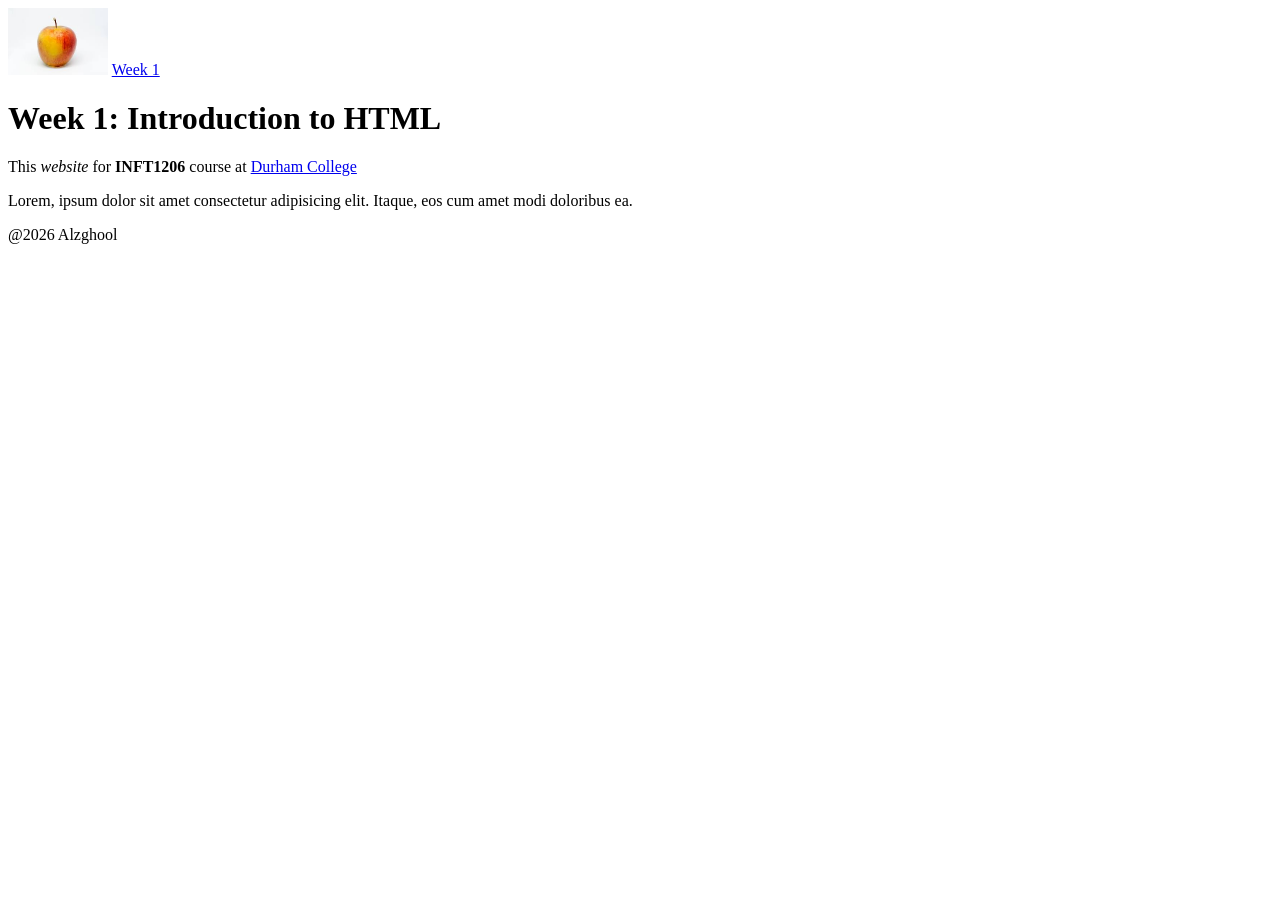
<file: index.html>
<!DOCTYPE html>
<html lang="en">
<head>
    <meta charset="UTF-8">
    <meta name="viewport" content="width=device-width, initial-scale=1.0">
    <!--
        Name: Muath Alzghool
        Student Number: 1234567
        File: index.html
        Date: May 6,3036
        Description: This the homepage for the inft1206
    -->
    <title>INFT1206</title>
</head>
<body>
    <img src="./img/logo.jfif" alt="my logo" width="100px">
    <a href="./week1.html">Week 1</a>
    <h1>Week 1: Introduction to HTML</h1>
    <p>This <em>website</em> for <strong>INFT1206</strong>  course at <a href="https://durhamcollege.ca/" target="_blank">Durham College</a></p>
    <p>Lorem, ipsum dolor sit amet consectetur adipisicing elit. Itaque, eos cum amet modi doloribus ea.</p>
    <p>@2026 Alzghool</p>
</body>
</html>
</file>
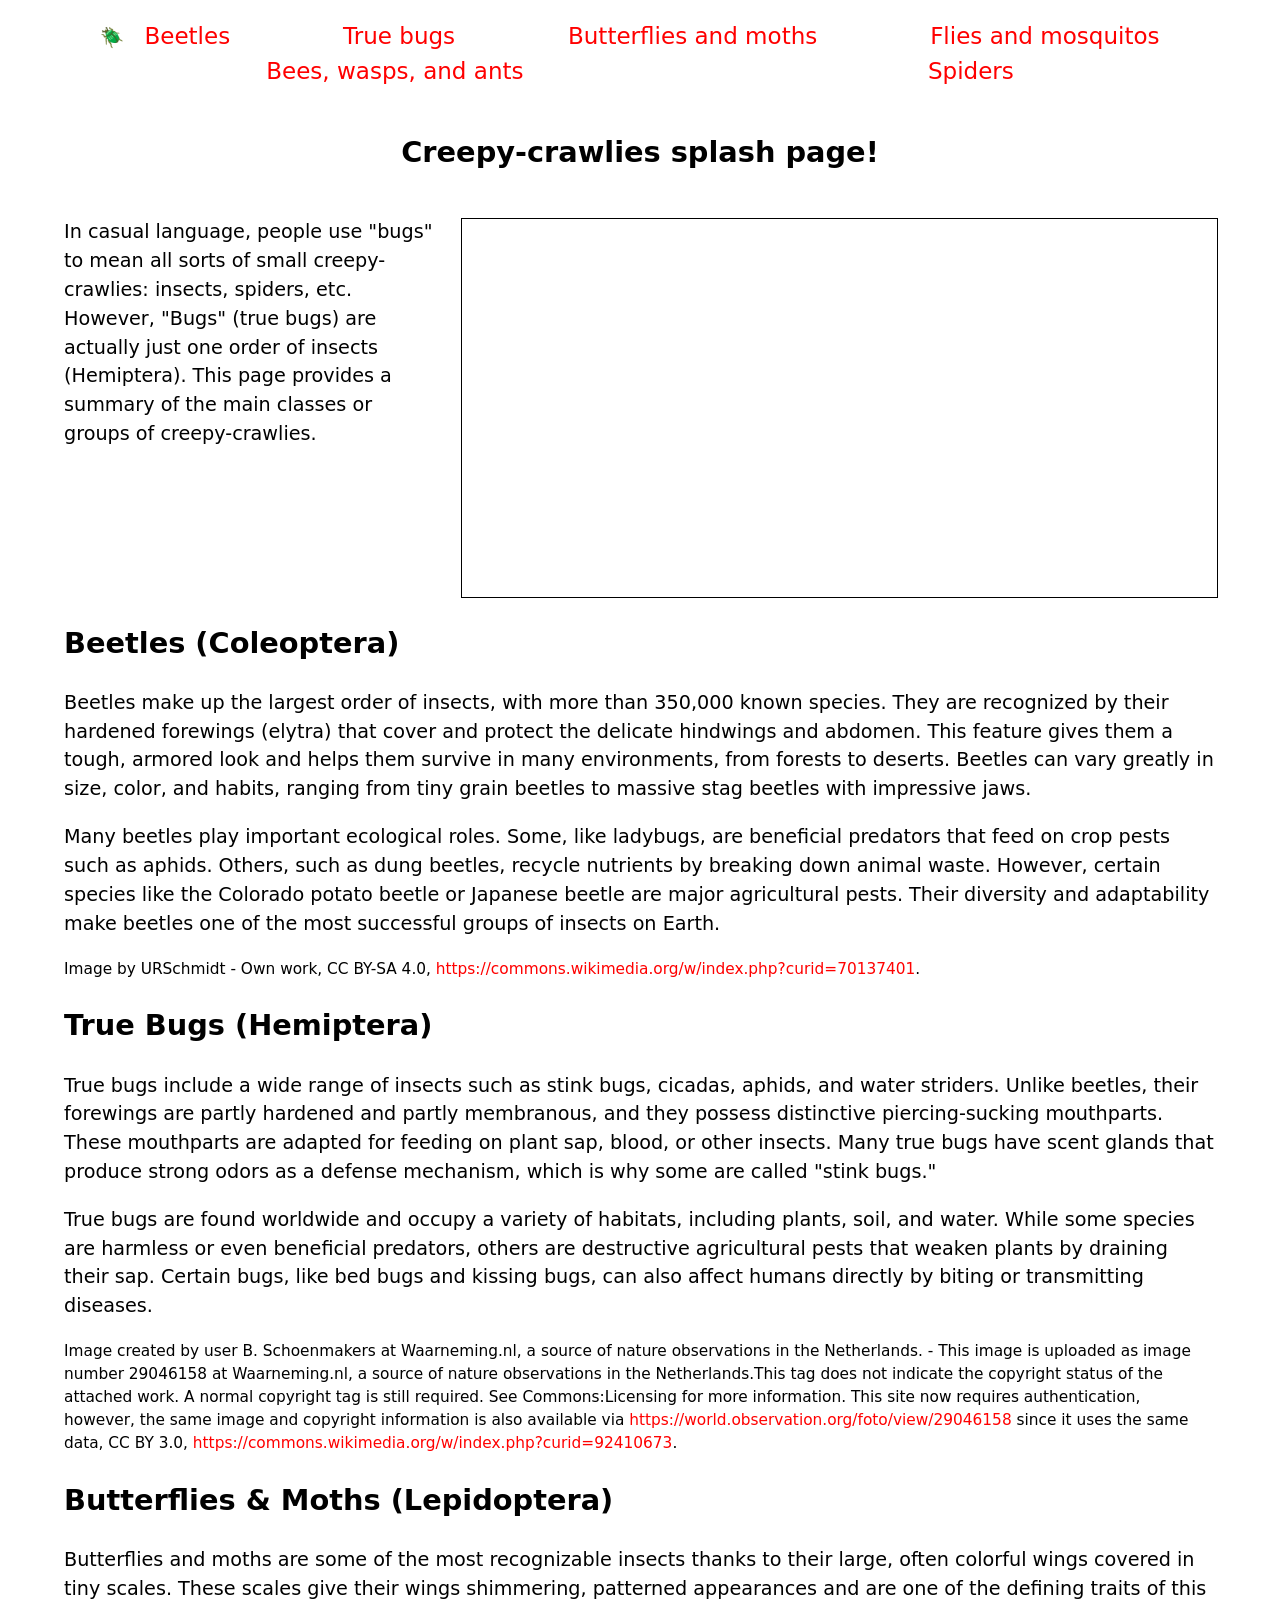
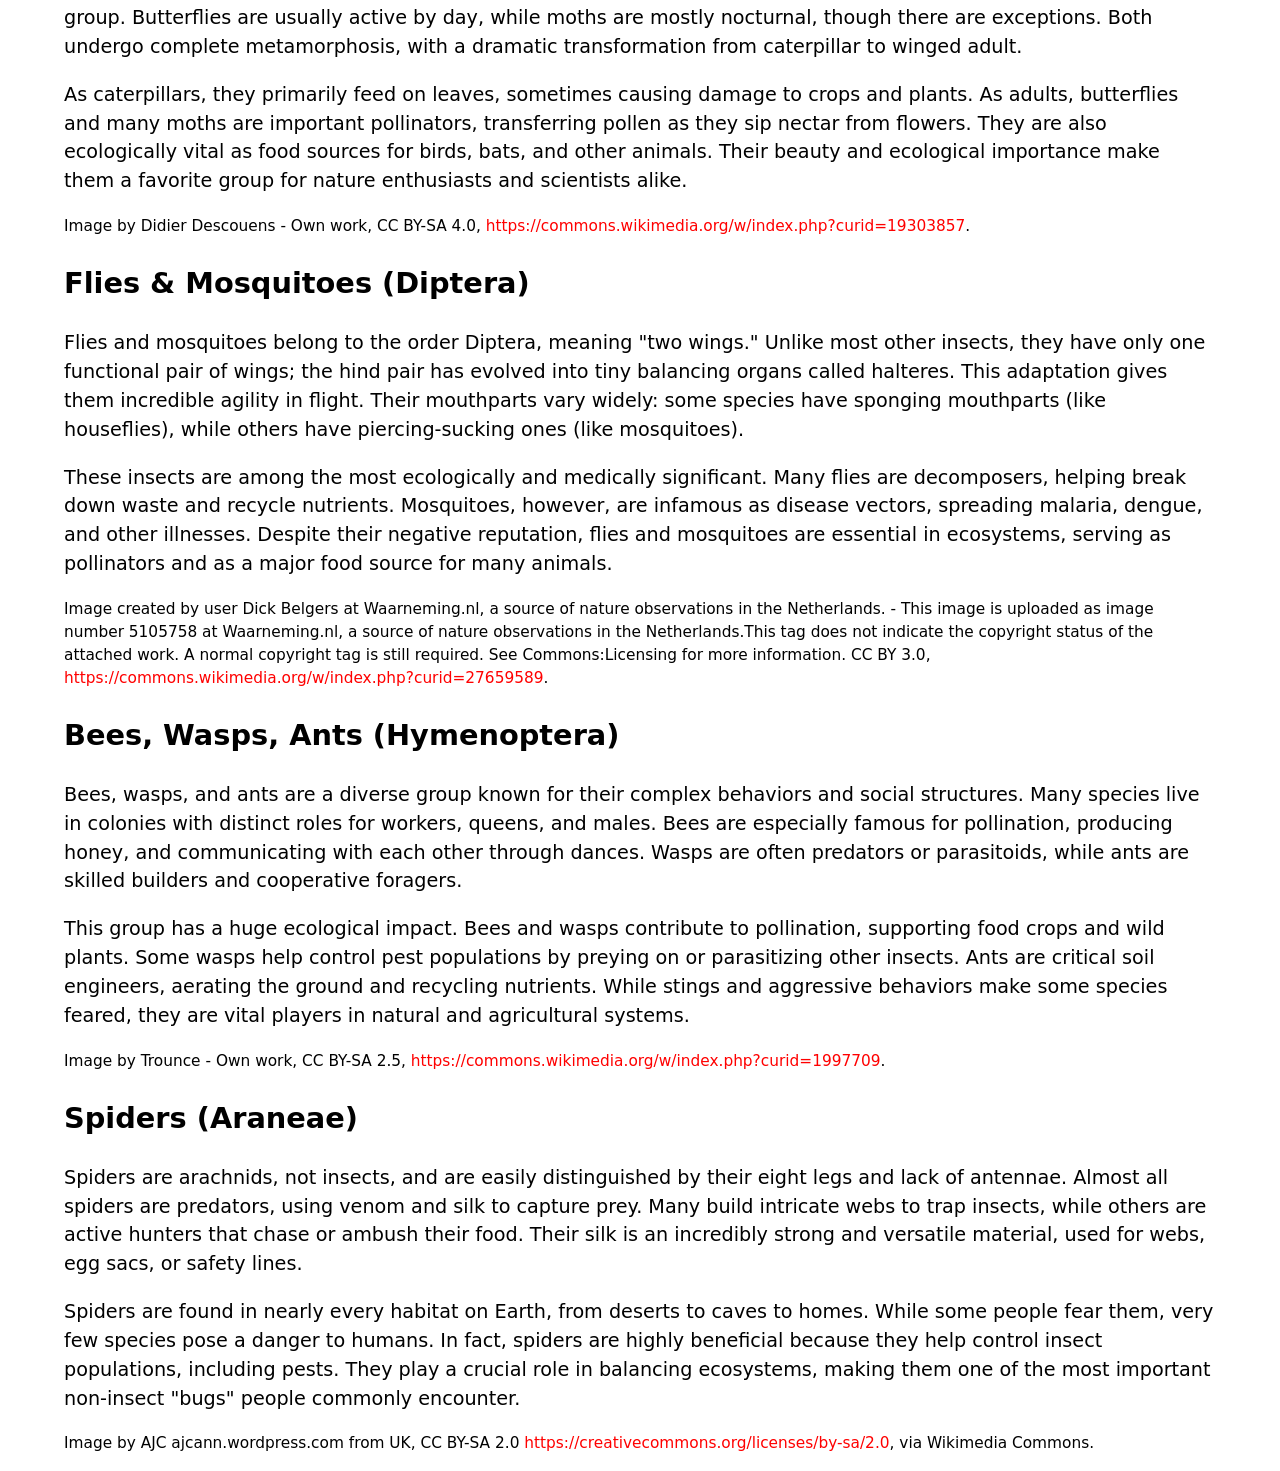
<file: assignment2/part1/index.html>
<!doctype html>
<html lang="en">
  <head>
    <meta charset="utf-8" />
    <title>Creepy crawlies!</title>
    <!--
      Name:
      File:
      Date:
      Description: 
    -->
    <link href="style.css" rel="stylesheet" />
  </head>
  <body>
    <header>
      <nav>
        <ul>
          <li>🪲<a href="#beetles">Beetles</a></li>
          <li><a href="#true_bugs">True bugs</a></li>
          <li><a href="#butterflies_moths">Butterflies and moths</a></li>
          <li><a href="#flies_mosquitos">Flies and mosquitos</a></li>
          <li><a href="#bees_wasps_ants">Bees, wasps, and ants</a></li>
          <li><a href="#spiders">Spiders</a></li>
        </ul>
      </nav>
      <section>
        <h1>Creepy-crawlies splash page!</h1>
        <video autoplay loop preload="auto" src="https://mdn.github.io/shared-assets/videos/learn/bug_video_640.mp4">

        </video>
        <p>
          In casual language, people use "bugs" to mean all sorts of small
          creepy-crawlies: insects, spiders, etc. However, "Bugs" (true bugs)
          are actually just one order of insects (Hemiptera). This page
          provides a summary of the main classes or groups of
          creepy-crawlies.
        </p>
      </section>
    </header>
    <main>
      <section id="beetles">
        <h2>Beetles (Coleoptera)</h2>

        <p>
          Beetles make up the largest order of insects, with more than
          350,000 known species. They are recognized by their hardened
          forewings (elytra) that cover and protect the delicate hindwings
          and abdomen. This feature gives them a tough, armored look and
          helps them survive in many environments, from forests to deserts.
          Beetles can vary greatly in size, color, and habits, ranging from
          tiny grain beetles to massive stag beetles with impressive jaws.
        </p>
        <p>
          Many beetles play important ecological roles. Some, like ladybugs,
          are beneficial predators that feed on crop pests such as aphids.
          Others, such as dung beetles, recycle nutrients by breaking down
          animal waste. However, certain species like the Colorado potato
          beetle or Japanese beetle are major agricultural pests. Their
          diversity and adaptability make beetles one of the most successful
          groups of insects on Earth.
        </p>

        <p class="copyright">
          Image by URSchmidt - Own work, CC BY-SA 4.0,
          <a href="https://commons.wikimedia.org/w/index.php?curid=70137401"
            >https://commons.wikimedia.org/w/index.php?curid=70137401</a
          >.
        </p>
      </section>
      <section id="true_bugs">
        <h2>True Bugs (Hemiptera)</h2>

        <p>
          True bugs include a wide range of insects such as stink bugs,
          cicadas, aphids, and water striders. Unlike beetles, their
          forewings are partly hardened and partly membranous, and they
          possess distinctive piercing-sucking mouthparts. These mouthparts
          are adapted for feeding on plant sap, blood, or other insects. Many
          true bugs have scent glands that produce strong odors as a defense
          mechanism, which is why some are called "stink bugs."
        </p>

        <p>
          True bugs are found worldwide and occupy a variety of habitats,
          including plants, soil, and water. While some species are harmless
          or even beneficial predators, others are destructive agricultural
          pests that weaken plants by draining their sap. Certain bugs, like
          bed bugs and kissing bugs, can also affect humans directly by
          biting or transmitting diseases.
        </p>

        <p class="copyright">
          Image created by user B. Schoenmakers at Waarneming.nl, a source of
          nature observations in the Netherlands. - This image is uploaded as
          image number 29046158 at Waarneming.nl, a source of nature
          observations in the Netherlands.This tag does not indicate the
          copyright status of the attached work. A normal copyright tag is
          still required. See Commons:Licensing for more information. This
          site now requires authentication, however, the same image and
          copyright information is also available via
          <a href="https://world.observation.org/foto/view/29046158"
            >https://world.observation.org/foto/view/29046158</a
          >
          since it uses the same data, CC BY 3.0,
          <a href="https://commons.wikimedia.org/w/index.php?curid=92410673"
            >https://commons.wikimedia.org/w/index.php?curid=92410673</a
          >.
        </p>
      </section>
      <section id="butterflies_moths">
        <h2>Butterflies & Moths (Lepidoptera)</h2>

        <p>
          Butterflies and moths are some of the most recognizable insects
          thanks to their large, often colorful wings covered in tiny scales.
          These scales give their wings shimmering, patterned appearances and
          are one of the defining traits of this group. Butterflies are
          usually active by day, while moths are mostly nocturnal, though
          there are exceptions. Both undergo complete metamorphosis, with a
          dramatic transformation from caterpillar to winged adult.
        </p>

        <p>
          As caterpillars, they primarily feed on leaves, sometimes causing
          damage to crops and plants. As adults, butterflies and many moths
          are important pollinators, transferring pollen as they sip nectar
          from flowers. They are also ecologically vital as food sources for
          birds, bats, and other animals. Their beauty and ecological
          importance make them a favorite group for nature enthusiasts and
          scientists alike.
        </p>

        <p class="copyright">
          Image by Didier Descouens - Own work, CC BY-SA 4.0,
          <a href="https://commons.wikimedia.org/w/index.php?curid=19303857"
            >https://commons.wikimedia.org/w/index.php?curid=19303857</a
          >.
        </p>
      </section>
      <section id="flies_mosquitos">
        <h2>Flies & Mosquitoes (Diptera)</h2>

        <p>
          Flies and mosquitoes belong to the order Diptera, meaning "two
          wings." Unlike most other insects, they have only one functional
          pair of wings; the hind pair has evolved into tiny balancing organs
          called halteres. This adaptation gives them incredible agility in
          flight. Their mouthparts vary widely: some species have sponging
          mouthparts (like houseflies), while others have piercing-sucking
          ones (like mosquitoes).
        </p>

        <p>
          These insects are among the most ecologically and medically
          significant. Many flies are decomposers, helping break down waste
          and recycle nutrients. Mosquitoes, however, are infamous as disease
          vectors, spreading malaria, dengue, and other illnesses. Despite
          their negative reputation, flies and mosquitoes are essential in
          ecosystems, serving as pollinators and as a major food source for
          many animals.
        </p>

        <p class="copyright">
          Image created by user Dick Belgers at Waarneming.nl, a source of
          nature observations in the Netherlands. - This image is uploaded as
          image number 5105758 at Waarneming.nl, a source of nature
          observations in the Netherlands.This tag does not indicate the
          copyright status of the attached work. A normal copyright tag is
          still required. See Commons:Licensing for more information. CC BY
          3.0,
          <a href="https://commons.wikimedia.org/w/index.php?curid=27659589"
            >https://commons.wikimedia.org/w/index.php?curid=27659589</a
          >.
        </p>
      </section>
      <section id="bees_wasps_ants">
        <h2>Bees, Wasps, Ants (Hymenoptera)</h2>

        <p>
          Bees, wasps, and ants are a diverse group known for their complex
          behaviors and social structures. Many species live in colonies with
          distinct roles for workers, queens, and males. Bees are especially
          famous for pollination, producing honey, and communicating with
          each other through dances. Wasps are often predators or
          parasitoids, while ants are skilled builders and cooperative
          foragers.
        </p>

        <p>
          This group has a huge ecological impact. Bees and wasps contribute
          to pollination, supporting food crops and wild plants. Some wasps
          help control pest populations by preying on or parasitizing other
          insects. Ants are critical soil engineers, aerating the ground and
          recycling nutrients. While stings and aggressive behaviors make
          some species feared, they are vital players in natural and
          agricultural systems.
        </p>

        <p class="copyright">
          Image by Trounce - Own work, CC BY-SA 2.5,
          <a href="https://commons.wikimedia.org/w/index.php?curid=1997709"
            >https://commons.wikimedia.org/w/index.php?curid=1997709</a
          >.
        </p>
      </section>
      <section id="spiders">
        <h2>Spiders (Araneae)</h2>

        <p>
          Spiders are arachnids, not insects, and are easily distinguished by
          their eight legs and lack of antennae. Almost all spiders are
          predators, using venom and silk to capture prey. Many build
          intricate webs to trap insects, while others are active hunters
          that chase or ambush their food. Their silk is an incredibly strong
          and versatile material, used for webs, egg sacs, or safety lines.
        </p>

        <p>
          Spiders are found in nearly every habitat on Earth, from deserts to
          caves to homes. While some people fear them, very few species pose
          a danger to humans. In fact, spiders are highly beneficial because
          they help control insect populations, including pests. They play a
          crucial role in balancing ecosystems, making them one of the most
          important non-insect "bugs" people commonly encounter.
        </p>

        <p class="copyright">
          Image by AJC ajcann.wordpress.com from UK, CC BY-SA 2.0
          <a href="https://creativecommons.org/licenses/by-sa/2.0"
            >https://creativecommons.org/licenses/by-sa/2.0</a
          >, via Wikimedia Commons.
        </p>
      </section>
    </main>
  </body>
</html>
</file>
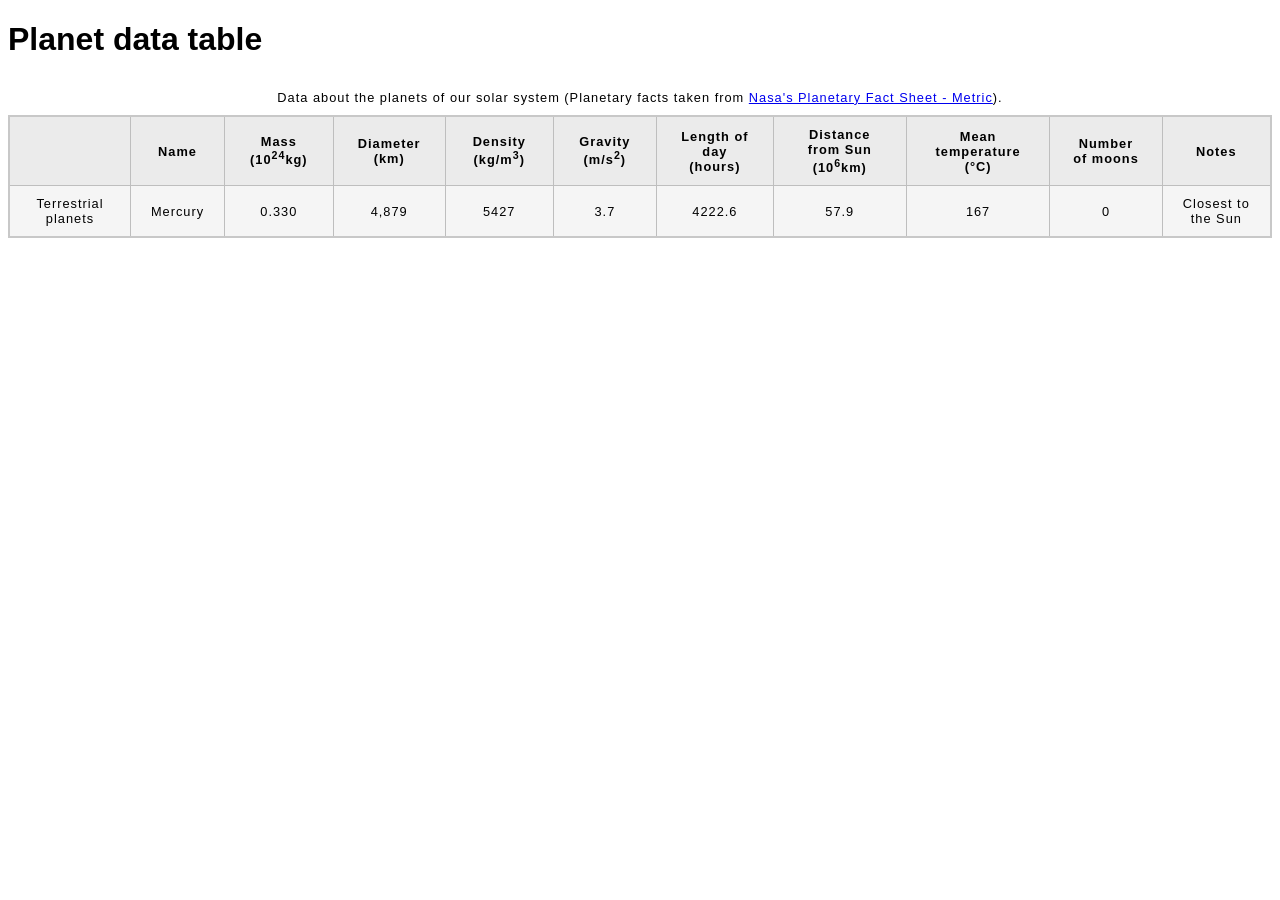
<file: assignment2/part2/index.html>
<!doctype html>
<html lang="en-US">
  <head>
    <meta charset="utf-8" />
    <meta name="viewport" content="width=device-width" />
    <!--
    Name:
    File:
    Date:
    A very brief description of the file.
    -->
    <title>Planet data table</title>
    <link href="style.css" rel="stylesheet" type="text/css" />
  </head>
  <body>
    <h1>Planet data table</h1>
    <table>
      <caption>
        Data about the planets of our solar system (Planetary facts taken from
        <a href="http://nssdc.gsfc.nasa.gov/planetary/factsheet/"
          >Nasa's Planetary Fact Sheet - Metric</a
        >).
      </caption>
      <thead>
        <tr>
          <th></th>
          <th>Name</th>
          <th>Mass (10<sup>24</sup>kg)</th>
          <th>Diameter (km)</th>
          <th>Density (kg/m<sup>3</sup>)</th>
          <th>Gravity (m/s<sup>2</sup>)</th>
          <th>Length of day (hours)</th>
          <th>Distance from Sun (10<sup>6</sup>km)</th>
          <th>Mean temperature (°C)</th>
          <th>Number of moons</th>
          <th>Notes</th>
        </tr>
      </thead>
      <tbody>
        <tr>
          <td>Terrestrial planets</td>

          <td>Mercury</td>
          <td>0.330</td>
          <td>4,879</td>
          <td>5427</td>
          <td>3.7</td>
          <td>4222.6</td>
          <td>57.9</td>
          <td>167</td>
          <td>0</td>
          <td>Closest to the Sun</td>
        </tr>
      </tbody>
    </table>
  </body>
</html>
</file>
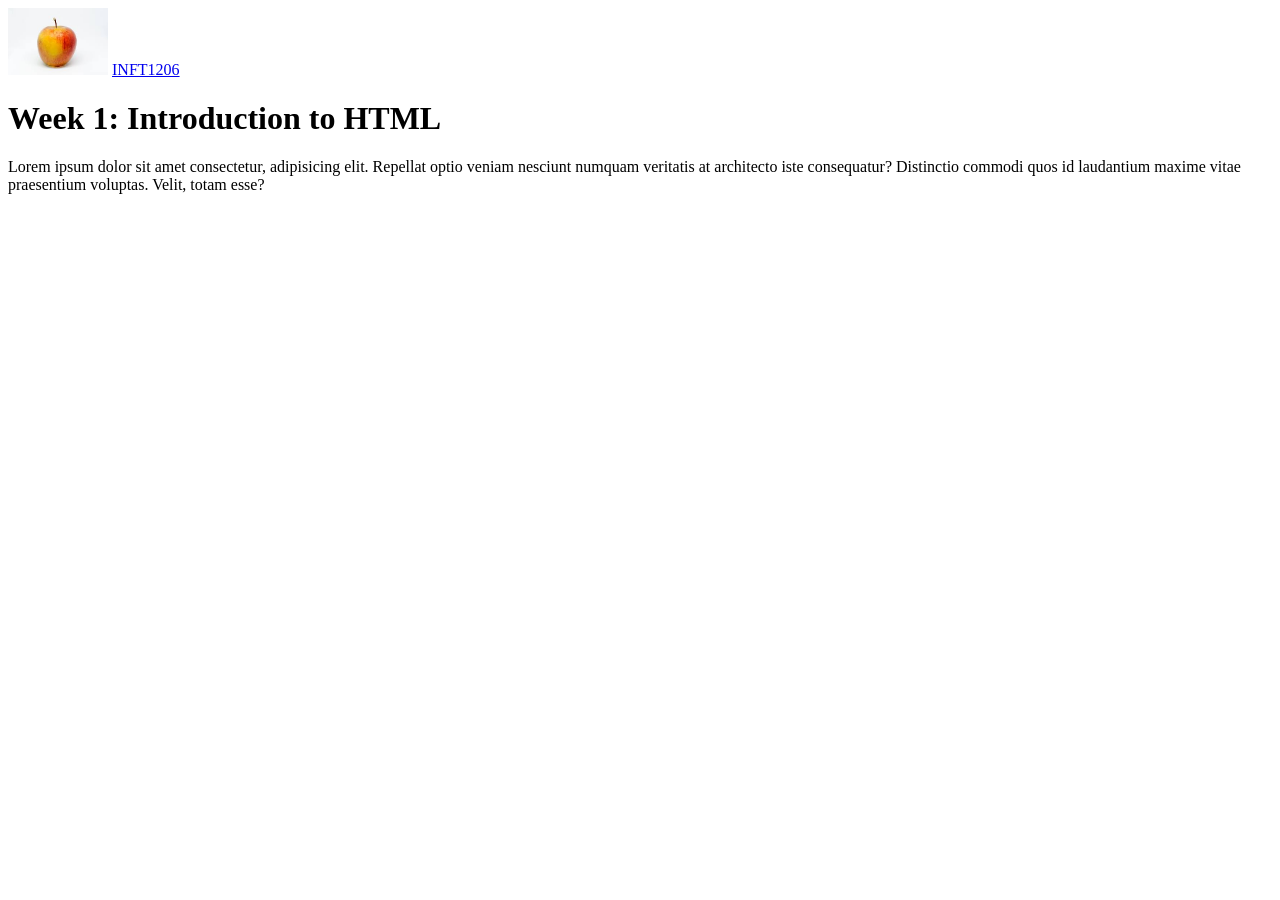
<file: week1.html>
<!DOCTYPE html>
<html lang="en">
<head>
    <meta charset="UTF-8">
    <meta name="viewport" content="width=device-width, initial-scale=1.0">
    <title>Week 1</title>
</head>
<body>
    <img src="./img/logo.jfif" alt="my logo" width="100px">
    <a href="./index.html">INFT1206</a>
    <h1>Week 1: Introduction to HTML</h1>
    <p>Lorem ipsum dolor sit amet consectetur, adipisicing elit. Repellat optio veniam nesciunt numquam veritatis at architecto iste consequatur? Distinctio commodi quos id laudantium maxime vitae praesentium voluptas. Velit, totam esse?</p>
</body>
</html>
</file>
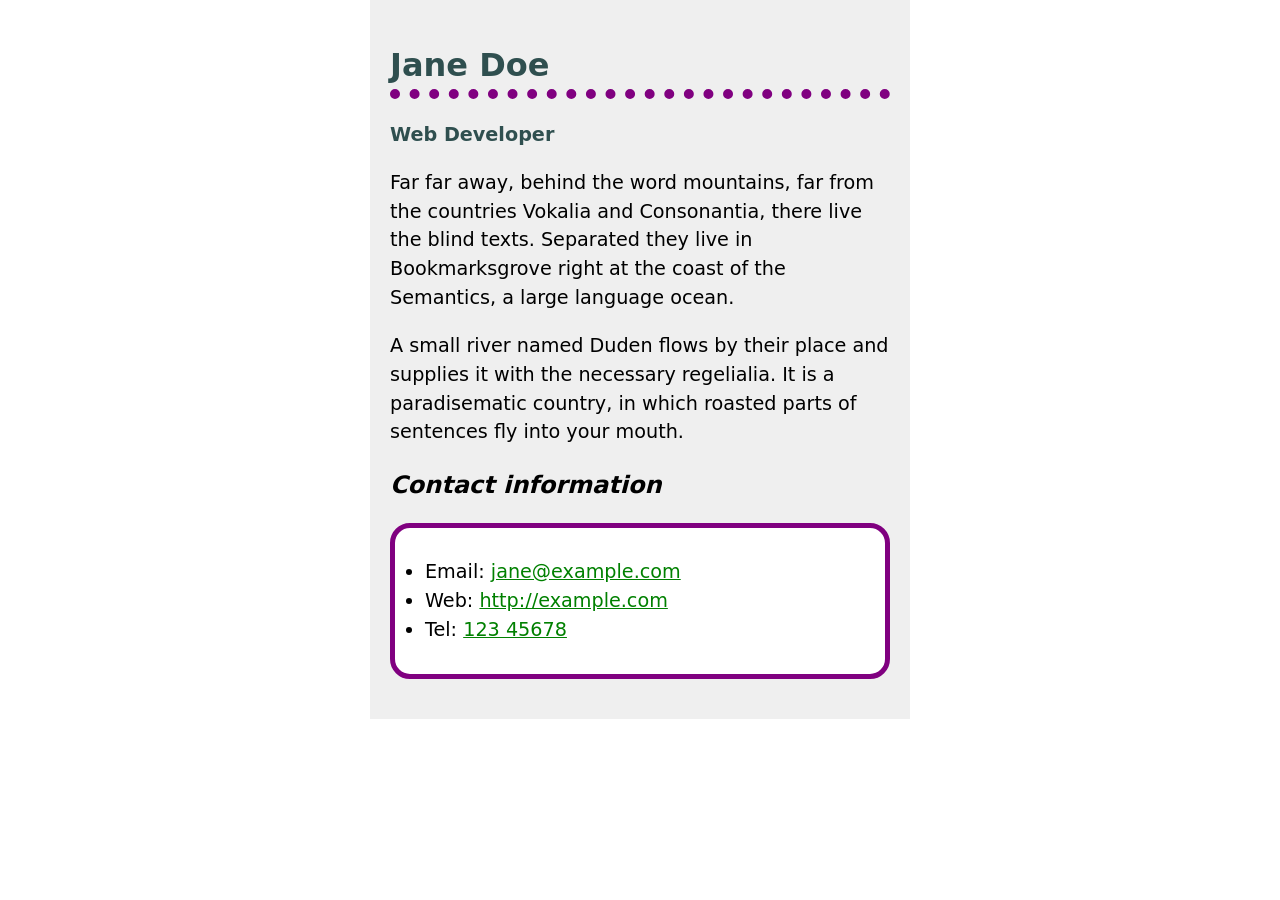
<file: assignment3/p1.html>
<!doctype html>
<html lang="en">
  <head>
    <meta charset="UTF-8" />
    <meta name="viewport" content="width=device-width, initial-scale=1.0" />
    <link rel="stylesheet" href="./style.css" />
    <!--
    Name: 
    File:
    Date:
    Description:
    -->
    <title>Document</title>
  </head>
  <body>
    <h1>Jane Doe</h1>
    <div class="job-title">Web Developer</div>
    <p>
      Far far away, behind the word mountains, far from the countries Vokalia
      and Consonantia, there live the blind texts. Separated they live in
      Bookmarksgrove right at the coast of the Semantics, a large language
      ocean.
    </p>

    <p>
      A small river named Duden flows by their place and supplies it with the
      necessary regelialia. It is a paradisematic country, in which roasted
      parts of sentences fly into your mouth.
    </p>

    <h2>Contact information</h2>
    <ul>
      <li>Email: <a href="mailto:jane@example.com">jane@example.com</a></li>
      <li>Web: <a href="http://example.com">http://example.com</a></li>
      <li>Tel: <a href="tel:12345678">123 45678</a></li>
    </ul>
  </body>
</html>
</file>
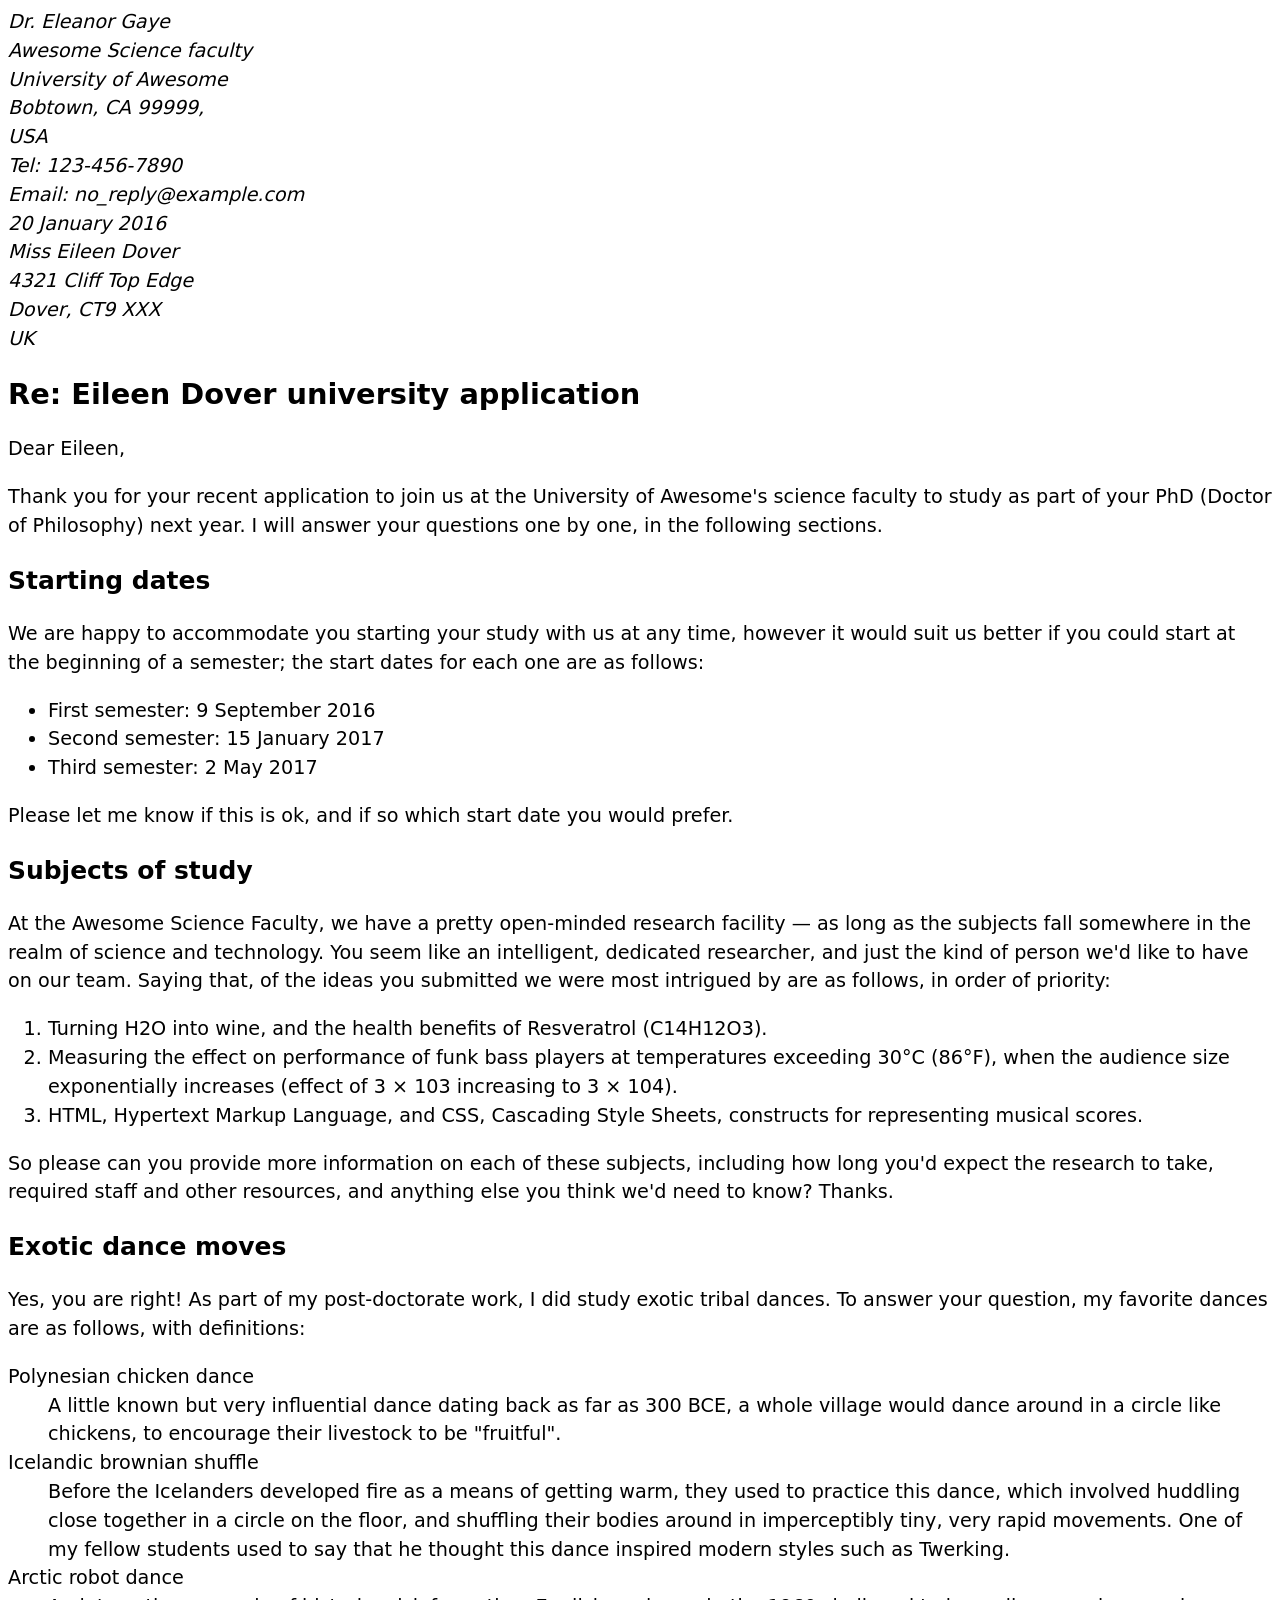
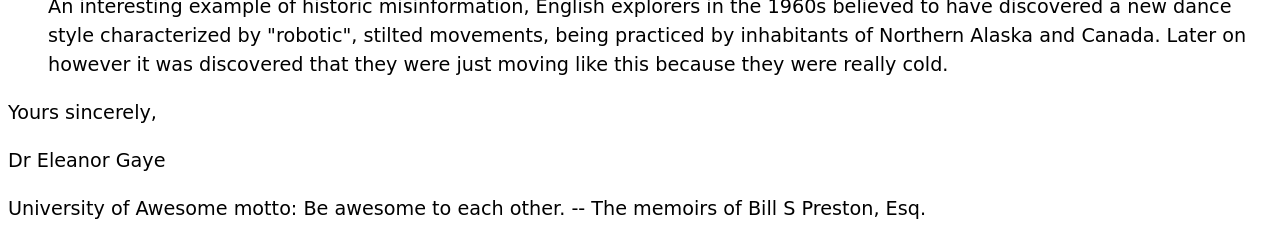
<file: assignment1/part1/letter.html>
<!DOCTYPE html>
<html lang="en">
<head>
    <meta charset="UTF-8">
    <meta name="viewport" content="width=device-width, initial-scale=1.0">
    <!--
        Name: Muath alzghool 
        File: letter.html 
        Date: 13 May 2026
         this file contains letter which the first part of assignment1.
    -->
    <style>
        body {
  font: 1.2em / 1.5 system-ui;
}

.sender-column {
  text-align: right;
}

h1 {
  font-size: 1.5em;
}

h2 {
  font-size: 1.3em;
}
    </style>
    <title>Document</title>
</head>
<body>
<address>
        Dr. Eleanor Gaye <br>
    Awesome Science faculty <br>
    University of Awesome <br>
    Bobtown, CA 99999, <br>
    USA <br>
    Tel: 123-456-7890 <br>
    Email: no_reply@example.com <br>
    
    20 January 2016 <br>
</address>

<address>
    Miss Eileen Dover <br>
    4321 Cliff Top Edge <br>
    Dover, CT9 XXX <br>
    UK <br>
</address>

<h1>Re: Eileen Dover university application</h1>

<p>Dear Eileen,</p>

<p>
    Thank you for your recent application to join us at the University of
    Awesome's science faculty to study as part of your
    PhD (Doctor of Philosophy) next year. I will answer your
    questions one by one, in the following sections.
</p>

<h2>Starting dates</h2>

<p>
    We are happy to accommodate you starting your study with us at any time,
    however it would suit us better if you could start at the beginning of a
    semester; the start dates for each one are as follows:
</p>

<ul>
    <li>First semester: 9 September 2016</li>
    <li>Second semester: 15 January 2017</li>
    <li>Third semester: 2 May 2017</li>
</ul>

<p>
    Please let me know if this is ok, and if so which start date you would
    prefer.
</p>

<h2>Subjects of study</h2>

<p>
    At the Awesome Science Faculty, we have a pretty open-minded research
    facility — as long as the subjects fall somewhere in the realm of science
    and technology. You seem like an intelligent, dedicated researcher, and
    just the kind of person we'd like to have on our team. Saying that, of the
    ideas you submitted we were most intrigued by are as follows, in order of
    priority:
</p>

<ol>
    <li>
        Turning H2O into wine, and the health benefits of Resveratrol
        (C14H12O3).
    </li>
    <li>
        Measuring the effect on performance of funk bass players at temperatures
        exceeding 30°C (86°F), when the audience size exponentially increases
        (effect of 3 × 103 increasing to 3 × 104).
    </li>
    <li>
        HTML, Hypertext Markup Language, and CSS,
        Cascading Style Sheets, constructs for representing musical scores.
    </li>
</ol>

<p>
    So please can you provide more information on each of these subjects,
    including how long you'd expect the research to take, required staff and
    other resources, and anything else you think we'd need to know? Thanks.
</p>

<h2>Exotic dance moves</h2>

<p>
    Yes, you are right! As part of my post-doctorate work, I
    did study exotic tribal dances. To answer your question, my
    favorite dances are as follows, with definitions:
</p>

<dl>
    <dt>Polynesian chicken dance</dt>
        <dd>
            A little known but very influential dance dating back as far as
            300 BCE, a whole village would
            dance around in a circle like chickens, to encourage their livestock to
            be "fruitful".
        </dd>
    <dt>Icelandic brownian shuffle</dt>
       <dd>
            Before the Icelanders developed fire as a means of getting warm, they
            used to practice this dance, which involved huddling close together in a
            circle on the floor, and shuffling their bodies around in imperceptibly
            tiny, very rapid movements. One of my fellow students used to say that
            he thought this dance inspired modern styles such as Twerking.
       </dd>
    <dt>Arctic robot dance</dt>
        <dd>
            An interesting example of historic misinformation, English explorers in
            the 1960s believed to have discovered a new dance style characterized by
            "robotic", stilted movements, being practiced by inhabitants of Northern
            Alaska and Canada. Later on however it was discovered that they were
            just moving like this because they were really cold.
        </dd>
    
</dl>
<p>Yours sincerely,</p>

<p>Dr Eleanor Gaye</p>

<p>
    University of Awesome motto: Be awesome to each other. --
    The memoirs of Bill S Preston, Esq.
</p>
</body>
</html>
</file>
<file: assignment2/part1/style.css>
/* type */

body {
  font: 1.2em / 1.5 system-ui;
  margin: 0 auto;
  width: 90%;
  min-width: 800px;
  max-width: 1200px;
}

h1 {
  text-align: center;
}

.copyright {
  font-size: 0.8em;
}

/* nav menu */

ul {
  padding: 0;
  list-style-type: none;
  text-align: center;
  display: flex;
  flex-flow: row wrap;
  justify-content: center;
  align-items: center;
}

li {
  flex: auto;
}

nav a {
  font-size: 1.2em;
  padding: 0 20px;
}

/* General link styles */

a {
  text-decoration: none;
  color: red;
}

a:hover,
a:focus {
  text-decoration: underline;
}

/* header section layout */

header section {
  display: grid;
  grid-template-areas:
    "heading heading"
    "text video"
    "text video";
  grid-template-columns: 1fr 2fr;
  gap: 20px;
}

h1 {
  grid-area: heading;
}

header p {
  grid-area: text;
  margin: 0;
}

video {
  grid-area: video;
  width: 100%;
  border: 1px solid black;
}

/* image floats */

figure {
  float: right;
  margin-left: 20px;
  padding: 20px;
  background: orange;
  border: 1px solid black;
}

figcaption {
  font-size: 0.6em;
}
</file>
<file: assignment2/part2/style.css>
html {
  font-family: sans-serif;
}

table {
  border-collapse: collapse;
  border: 2px solid rgb(200 200 200);
  letter-spacing: 1px;
  font-size: 0.8rem;
}

td,
th {
  border: 1px solid rgb(190 190 190);
  padding: 10px 20px;
}

th {
  background-color: rgb(235 235 235);
}

td {
  text-align: center;
}

tr:nth-child(even) td {
  background-color: rgb(250 250 250);
}

tr:nth-child(odd) td {
  background-color: rgb(245 245 245);
}

caption {
  padding: 10px;
}

.column-border {
  border: 2px solid black;
}
</file>
<file: assignment3/style.css>
/*
    Name:
    File:
    Date:
    Description:
*/
html {
  background-color: white;
}

body {
  font: 1.2em / 1.5 system-ui;
  padding: 20px;
  width: 500px;
  background-color: #efefef;
  margin: 0 auto;
}
ul{
    background-color: white;
    border:  5px solid purple;
    padding: 30px;
    border-radius: 20px;
}
h1{
    color:darkslategray ;
    border-bottom: dotted 10px purple;
    font-size: 2rem;
}
h2{
    font-style: italic;
    font-size: 1.5rem;
}
.job-title{
    color: darkslategray ;
    font-weight: bold;
}
a{
    color: green;
}
a:hover, a:active{
    color: darkgreen;
    text-decoration: none;
}
</file>
